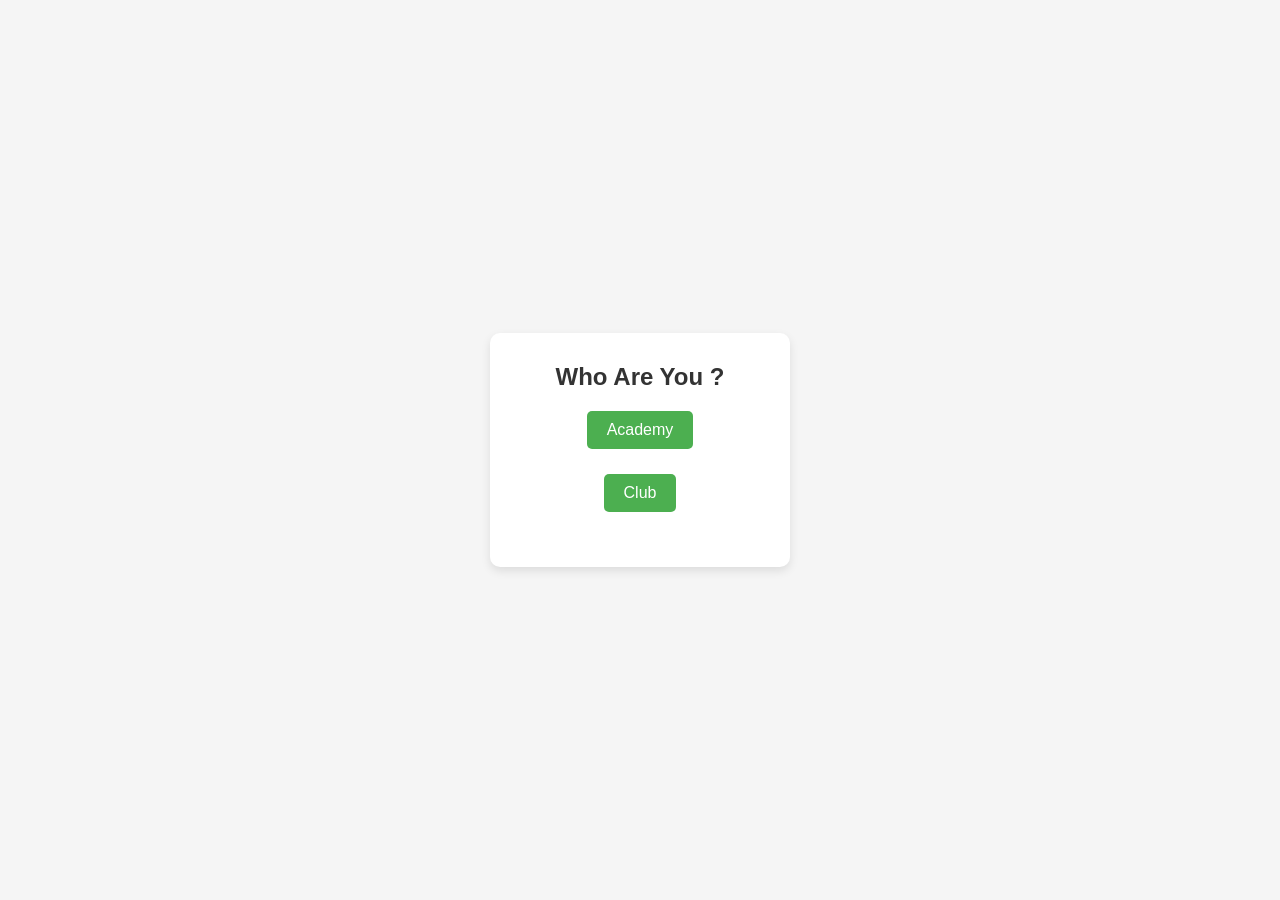
<file: index.html>
<!DOCTYPE html>
<html lang="en">
<head>
    <meta charset="UTF-8">
    <meta name="viewport" content="width=device-width, initial-scale=1.0">
    <title>Sports Spotter - who are you</title>
    <link rel="stylesheet" href="who.css">
</head>
<body>
    <div class="login-container">
        <h1>Who Are You ?</h1>
        <form action="indexaca.html" method="get">
            <button type="submit">Academy</button>
        </form>
        <form action="who.html" method="get">
            <button type="submit">Club</button>
        </form>
    </div>
</body>
</html>
</file>
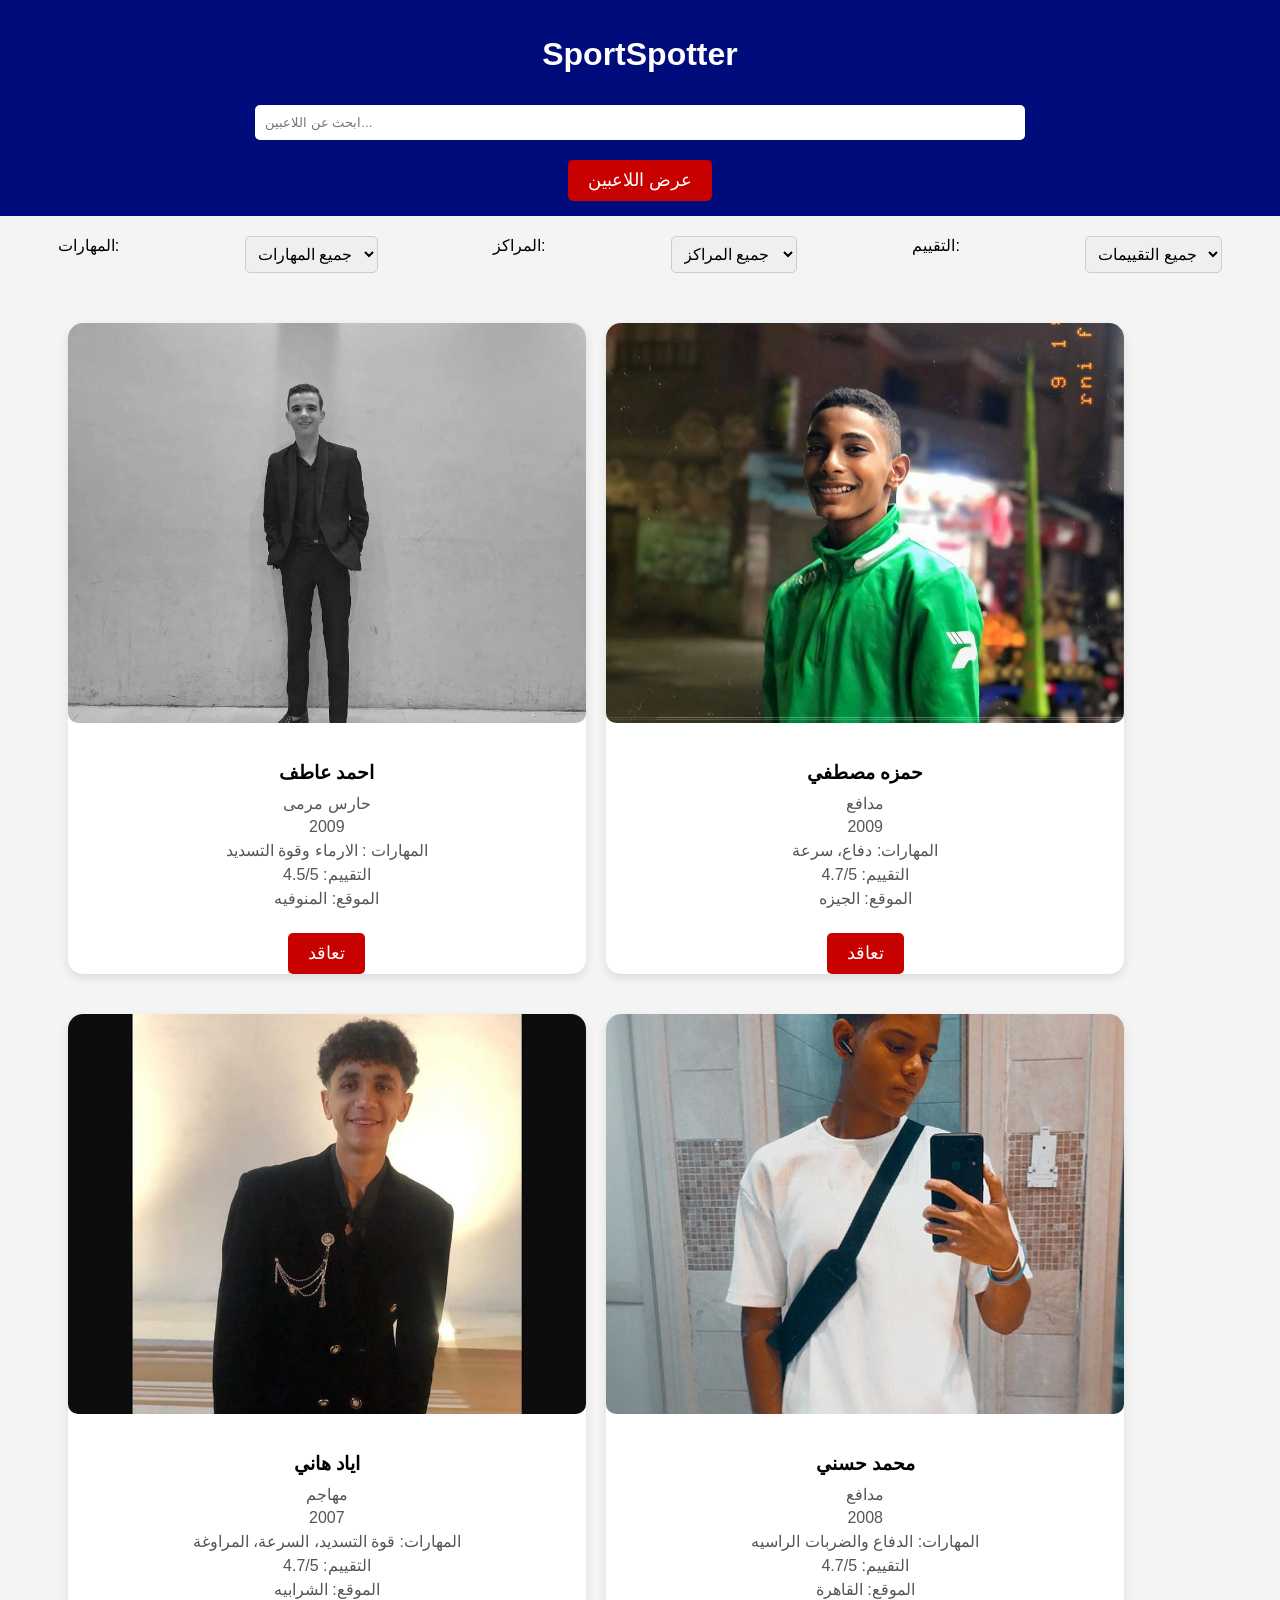
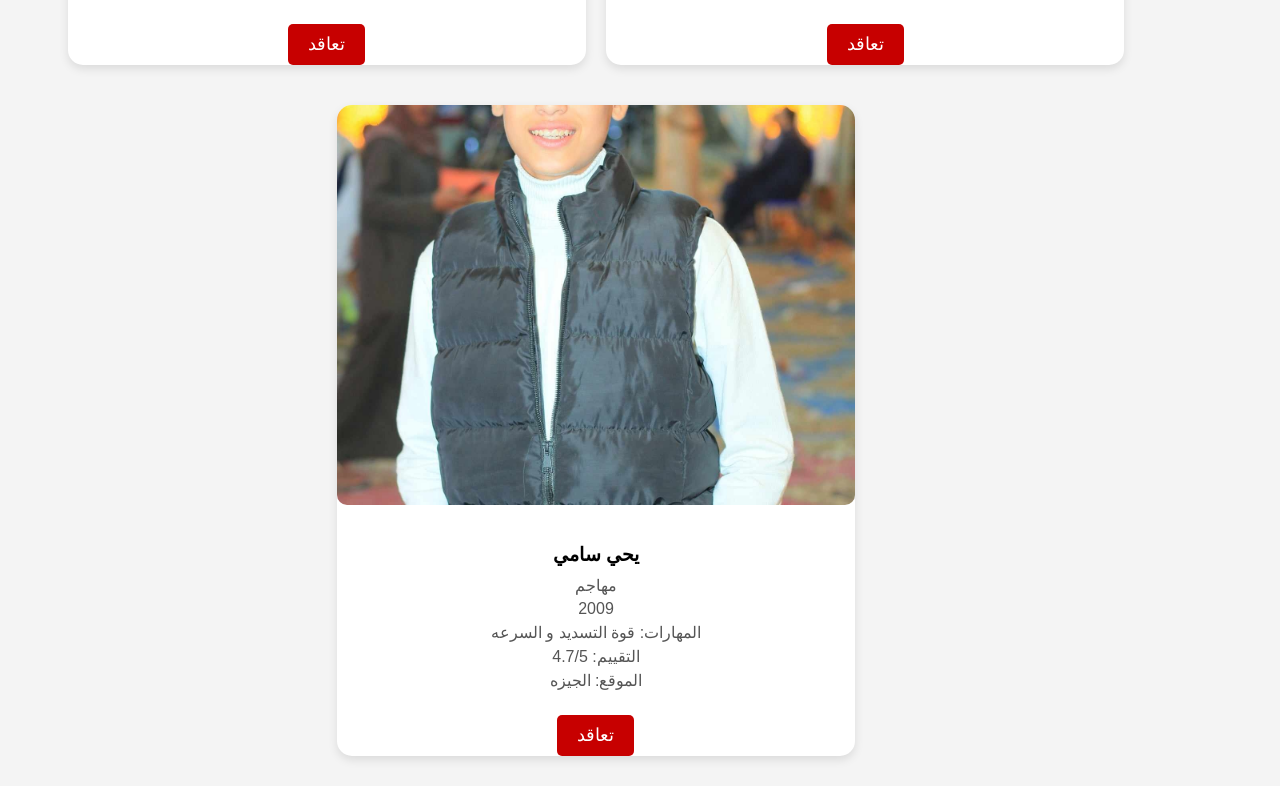
<file: a.html>
<!DOCTYPE html>
<html lang="ar">
<head>
  <meta charset="UTF-8">
  <meta name="viewport" content="width=device-width, initial-scale=1.0">
  <title>SportSpotter - عرض اللاعبين</title>
  <link rel="stylesheet" href="b.css">
</head>
<body>
  <header>
    <h1>SportSpotter</h1>
    <div class="search-bar">
      <input type="text" placeholder="ابحث عن اللاعبين..." id="search">
    </div>
    <button onclick="scrollToPlayers()">عرض اللاعبين</button>
  </header>

  <div class="filter">
    <label for="skills">المهارات:</label>
    <select id="skills">
      <option value="all">جميع المهارات</option>
      <option value="shooting">تسديد</option>
      <option value="passing">تمرير</option>
      <option value="defense">دفاع</option>
      <option value="speed">سرعة</option>
    </select>
    <label for="positions">المراكز:</label>
    <select id="positions">
      <option value="all">جميع المراكز</option>
      <option value="goalkeeper">حارس مرمى</option>
      <option value="defender">مدافع</option>
      <option value="midfielder">خط وسط</option>
      <option value="forward">مهاجم</option>
    </select>
    <label for="rating">التقييم:</label>
    <select id="rating">
      <option value="all">جميع التقييمات</option>
      <option value="4">4+ (أفضل)</option>
      <option value="3">3+ (متوسط)</option>
    </select>
  </div>

  <section class="players" id="playersSection">
    <div class="player-card" data-skills="shooting,passing" data-rating="4.5" data-location="cairo">
      <img src="ahmed.jpg" alt="لاعب 1" class="player-img">
      <div class="player-info">
        <h3>احمد عاطف</h3>
        <p>حارس مرمى</p>
        <p>2009</p>
        <p>المهارات : الارماء وقوة التسديد</p>
        <p>التقييم: 4.5/5</p>
        <p>الموقع: المنوفيه</p>
        <form action="en.html" method="get">
          <button type="submit">تعاقد</button>
        </form>
      </div>
    </div>
   
    <div class="player-card" data-skills="defense,speed" data-rating="4.7" data-location="cairo">
      <img src="حمزه.jpg.jpg" alt="لاعب 2" class="player-img">
      <div class="player-info">
        <h3>حمزه مصطفي</h3>
        <p>مدافع</p>
        <p>2009</p>
        <p>المهارات: دفاع، سرعة</p>
        <p>التقييم: 4.7/5</p>
        <p>الموقع: الجيزه</p>
        <form action="en.html" method="get">
          <button type="submit">تعاقد</button>
        </form>
      </div>
    </div>
    <div class="player-card" data-skills="shooting,speed" data-rating="4.7" data-location="cairo">
      <img src="eyad.jpg.jpg" alt="لاعب 3" class="player-img">
      <div class="player-info">
        <h3>اياد هاني</h3>
        <p>مهاجم</p>
        <p>2007</p>
        <p>المهارات: قوة التسديد، السرعة، المراوغة</p>
        <p>التقييم: 4.7/5</p>
        <p>الموقع: الشرابيه</p>
        <form action="en.html" method="get">
          <button type="submit">تعاقد</button>
        </form>
      </div>
    </div>
    <div class="player-card" data-skills="shooting,speed" data-rating="4.7" data-location="cairo">
      <img src="ateto.png" alt="لاعب 3" class="player-img">
      <div class="player-info">
        <h3>محمد حسني</h3>
        <p>مدافع</p>
        <p>2008</p>
        <p>المهارات: الدفاع والضربات الراسيه</p>
        <p>التقييم: 4.7/5</p>
        <p>الموقع: القاهرة</p>
        <form action="en.html" method="get">
          <button type="submit">تعاقد</button>
        </form>
      </div>
    </div>
    <div class="player-card" data-skills="shooting,speed" data-rating="4.7" data-location="cairo">
      <img src="yehia.jpg" alt="لاعب 3" class="player-img">
      <div class="player-info">
        <h3>يحي سامي</h3>
        <p>مهاجم</p>
        <p>2009</p>
        <p>المهارات: قوة التسديد و السرعه</p>
        <p>التقييم: 4.7/5</p>
        <p>الموقع: الجيزه</p>
        <form action="en.html" method="get">
          <button type="submit">تعاقد</button>
        </form>
      </div>
    </div>
  </section>

  <script>
    function scrollToPlayers() {
      document.getElementById('playersSection').scrollIntoView({
        behavior: 'smooth'
      });
    }
    function contractPlayer(playerName) {
      alert(`تم اختيار ${playerName} للتعاقد!`);
    }
  </script>
</body>
</html>
</file>
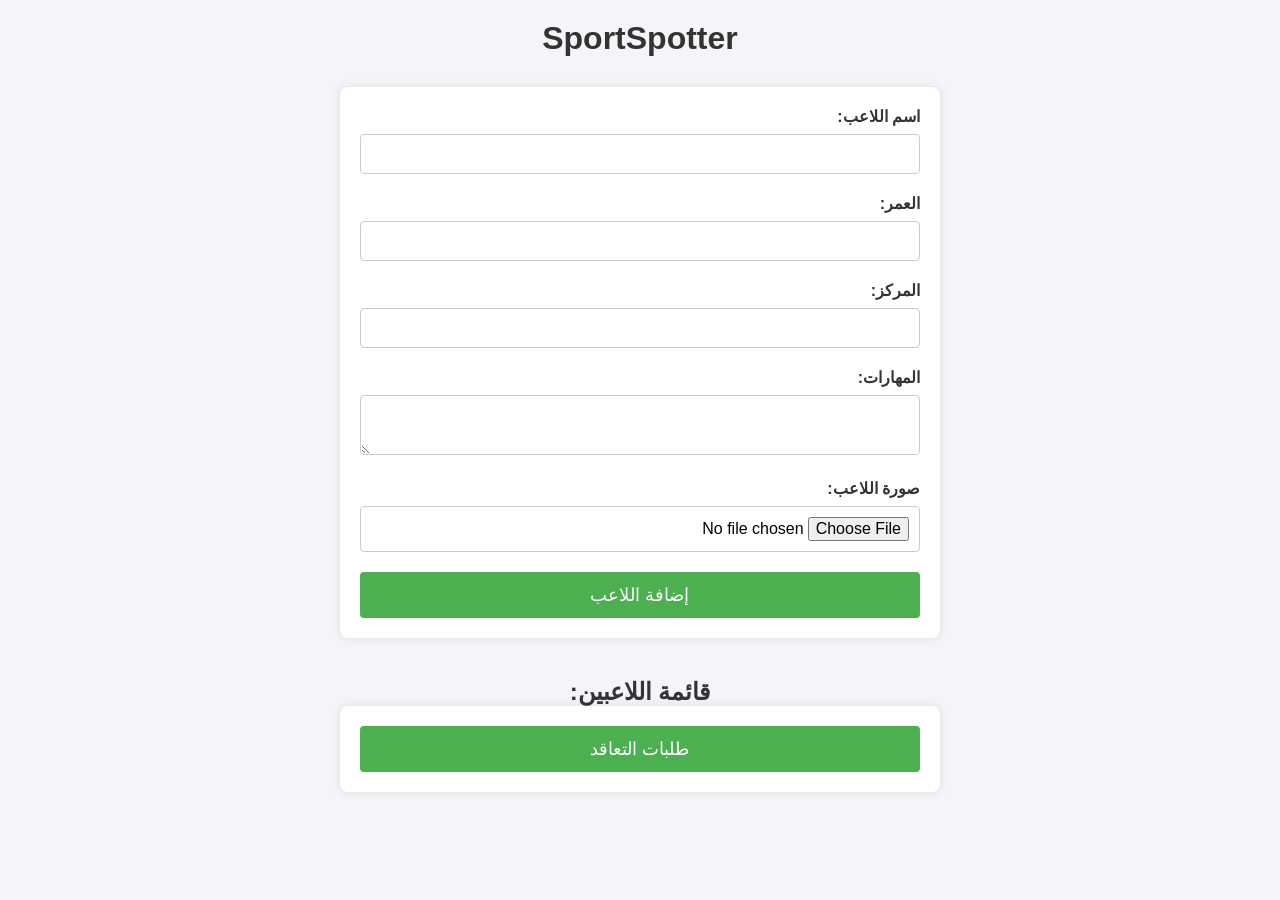
<file: aca.html>
<!DOCTYPE html>
<!DOCTYPE html>
<html lang="ar">
<head>
    <meta charset="UTF-8">
    <meta name="viewport" content="width=device-width, initial-scale=1.0">
    <title>SportSpotter - إدارة لاعبي الأكاديميات</title>
    <link rel="stylesheet" href="aca.css">
    <script>
        let players = [];

        function addPlayer(event) {
            event.preventDefault();

            const playerName = document.getElementById("playerName").value;
            const playerAge = document.getElementById("playerAge").value;
            const playerPosition = document.getElementById("playerPosition").value;
            const playerSkills = document.getElementById("playerSkills").value;
            const playerImage = document.getElementById("playerImage").files[0]; // الحصول على الصورة

            const reader = new FileReader();
            reader.onloadend = function () {
                const newPlayer = {
                    name: playerName,
                    age: playerAge,
                    position: playerPosition,
                    skills: playerSkills,
                    image: reader.result,
                };

                players.push(newPlayer);
                displayPlayers();
                alert("تم إضافة اللاعب بنجاح!");
            }

            if (playerImage) {
                reader.readAsDataURL(playerImage);
            } else {
                alert("يرجى اختيار صورة!");
            }
        }

        function displayPlayers() {
            const playerList = document.getElementById("playerList");
            playerList.innerHTML = ""; 
            players.forEach((player, index) => {
                const playerItem = `
                    <div class="player-card">
                        <img src="${player.image}" alt="صورة اللاعب">
                        <h3>${player.name}</h3>
                        <p>العمر: ${player.age}</p>
                        <p>المركز: ${player.position}</p>
                        <p>المهارات: ${player.skills}</p>
                        <button onclick="removePlayer(${index})">حذف</button>
                    </div>
                `;
                playerList.innerHTML += playerItem;
            });
        }
        function removePlayer(index) {
            players.splice(index, 1); 
            displayPlayers();
            alert("تم حذف اللاعب!");
        }
    </script>
</head>
<body>
    <h1>SportSpotter</h1>
    <form onsubmit="addPlayer(event)">
        <label for="playerName">اسم اللاعب:</label>
        <input type="text" id="playerName" name="playerName" required>
    
        <label for="playerAge">العمر:</label>
        <input type="number" id="playerAge" name="playerAge" required>
    
        <label for="playerPosition">المركز:</label>
        <input type="text" id="playerPosition" name="playerPosition" required>
    
        <label for="playerSkills">المهارات:</label>
        <textarea id="playerSkills" name="playerSkills" required></textarea>
    
        <label for="playerImage">صورة اللاعب:</label>
        <input type="file" id="playerImage" name="playerImage" accept="image/*" required>
    
        <button type="submit">إضافة اللاعب</button>
    </form>

    <h2>قائمة اللاعبين:</h2>
    <div id="playerList" class="player-list"></div>
    <form action="t.html" method="get">
        <button type="submit">طلبات التعاقد</button>
      </form>
</body>
</html>
</file>
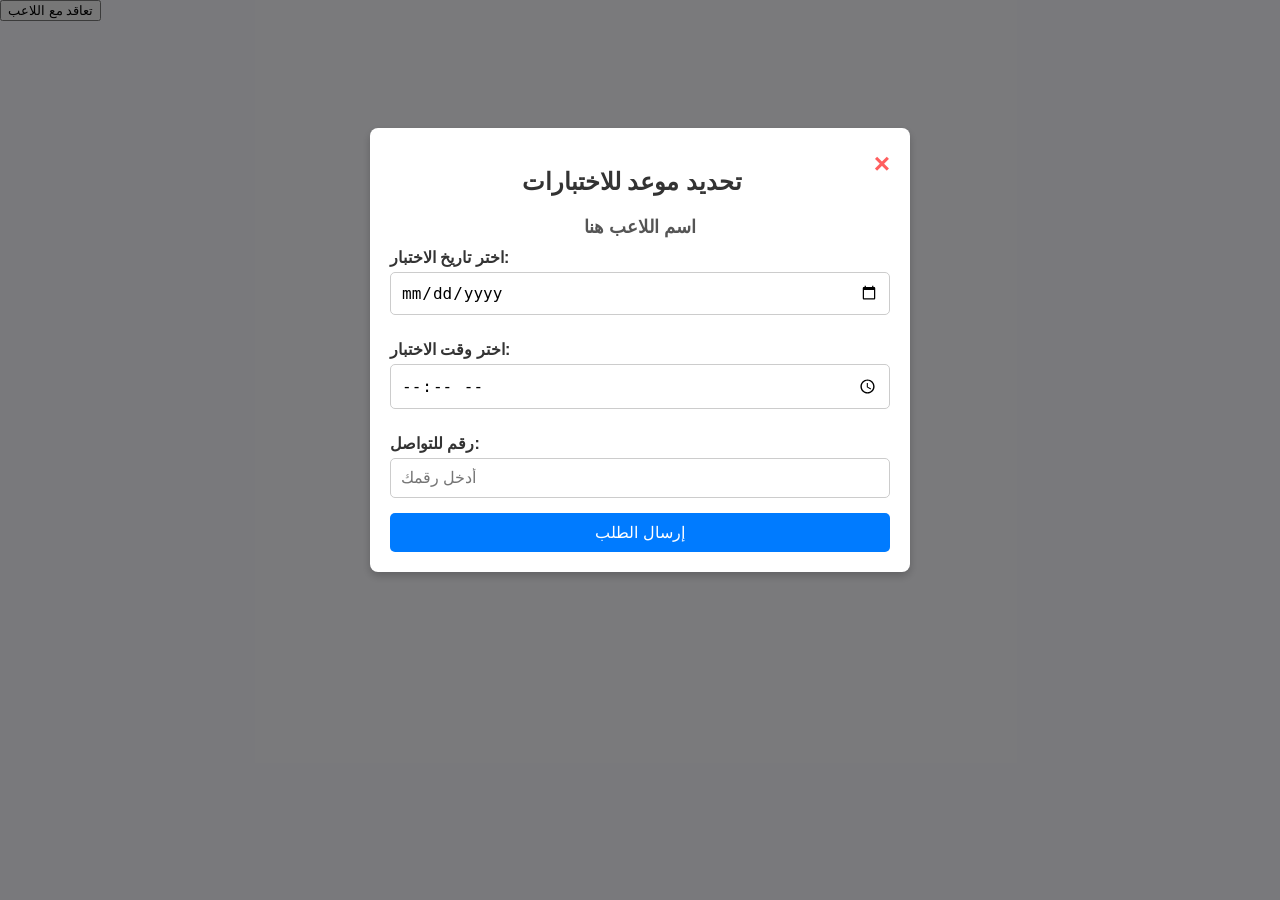
<file: en.html>
<!DOCTYPE html>
<html lang="ar">
<head>
    <meta charset="UTF-8">
    <meta name="viewport" content="width=device-width, initial-scale=1.0">
    <title>SportSpotter - تعاقد مع لاعبين</title>
    <link rel="stylesheet" href="en.css">   
    <script>
        function openContactForm() {
            document.getElementById("contactForm").style.display = "block";
        }

       
        function closeContactForm() {
            document.getElementById("contactForm").style.display = "none";
        }

        
        function submitForm(event) {
            event.preventDefault(); 
            alert("تم إرسال الطلب بنجاح!"); 
            closeContactForm(); 
        }
    </script>
</head>
<body>
    <button onclick="openContactForm()">تعاقد مع اللاعب</button>

    <div id="contactForm" class="modal">
        <div class="modal-content">
            <span class="close-btn" onclick="closeContactForm()">&times;</span>
            <h2>تحديد موعد للاختبارات</h2>
            <p id="playerName">اسم اللاعب هنا</p>
            <form onsubmit="submitForm(event)">
                <label for="date">اختر تاريخ الاختبار:</label>
                <input type="date" id="date" name="date" required>
                
                <label for="time">اختر وقت الاختبار:</label>
                <input type="time" id="time" name="time" required>
                
                <label for="contact">رقم للتواصل:</label>
                <input type="tel" id="contact" name="contact" placeholder="أدخل رقمك" required>
                
                <button type="submit">إرسال الطلب</button>
            </form>
        </div>
    </div>
</body>
</html>
</file>
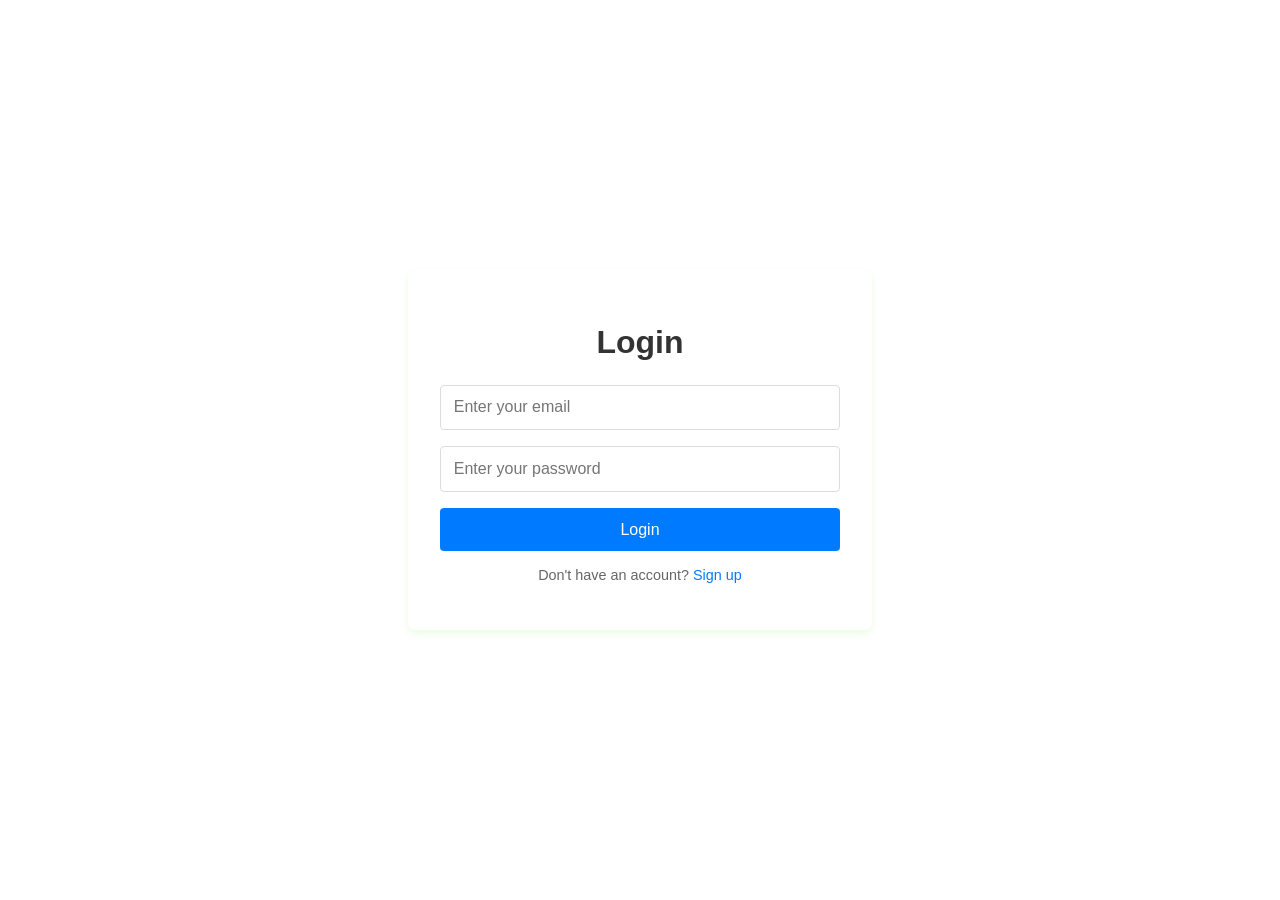
<file: indexaca.html>
<!DOCTYPE html>
<html lang="en">
<head>
    <meta charset="UTF-8">
    <meta name="viewport" content="width=device-width, initial-scale=1.0">
    <title>Sports Spotter - Login</title>
    <link rel="stylesheet" href="style.css">
</head>
<body>
    <div class="login-container">
        <h1>Login</h1>
        <form action="aca.html" method="get">
            <input type="email" name="email" placeholder="Enter your email" required>
            <input type="password" name="password" placeholder="Enter your password" required>
            <button type="submit">Login</button>
        </form>
        <p>Don't have an account? <a href="signaca.html">Sign up</a></p>
    </div>
</body>
</html>
</file>
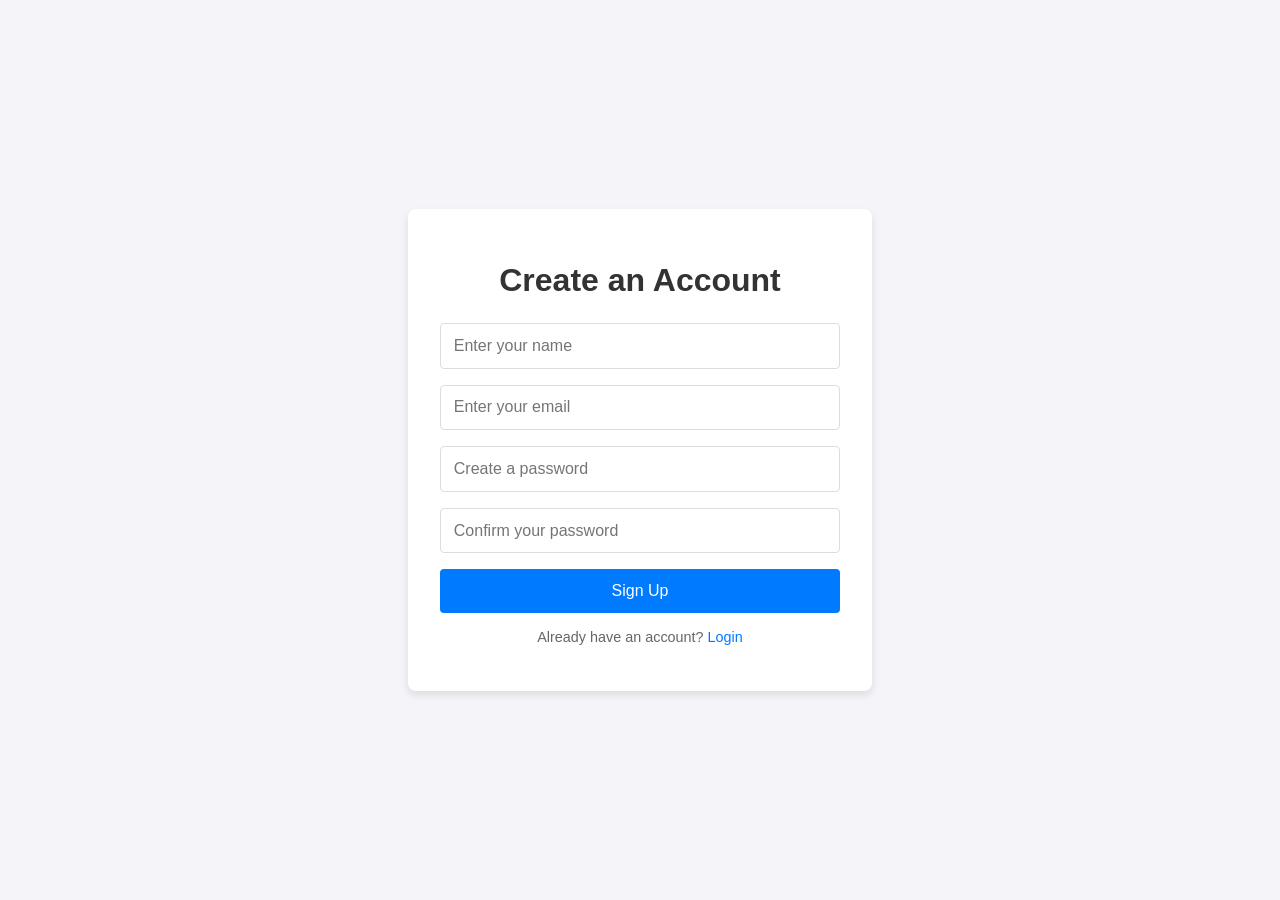
<file: signaca.html>
<!DOCTYPE html>
<html lang="en">
<head>
    <meta charset="UTF-8">
    <meta name="viewport" content="width=device-width, initial-scale=1.0">
    <title>Sports Spotter - Sign Up</title>
    <link rel="stylesheet" href="signup.css">
</head>
<body>
    <div class="login-container">
        <h1>Create an Account</h1>
        <form action="aca.html" method="get">
            <input type="text" name="name" placeholder="Enter your name" required>
            <input type="email" name="email" placeholder="Enter your email" required>
            <input type="password" name="password" placeholder="Create a password" required>
            <input type="password" name="confirm-password" placeholder="Confirm your password" required>
            <button type="submit">Sign Up</button>
        </form>
        <p>Already have an account? <a href="index.html">Login</a></p>
    </div>
</body>
</html>
</file>
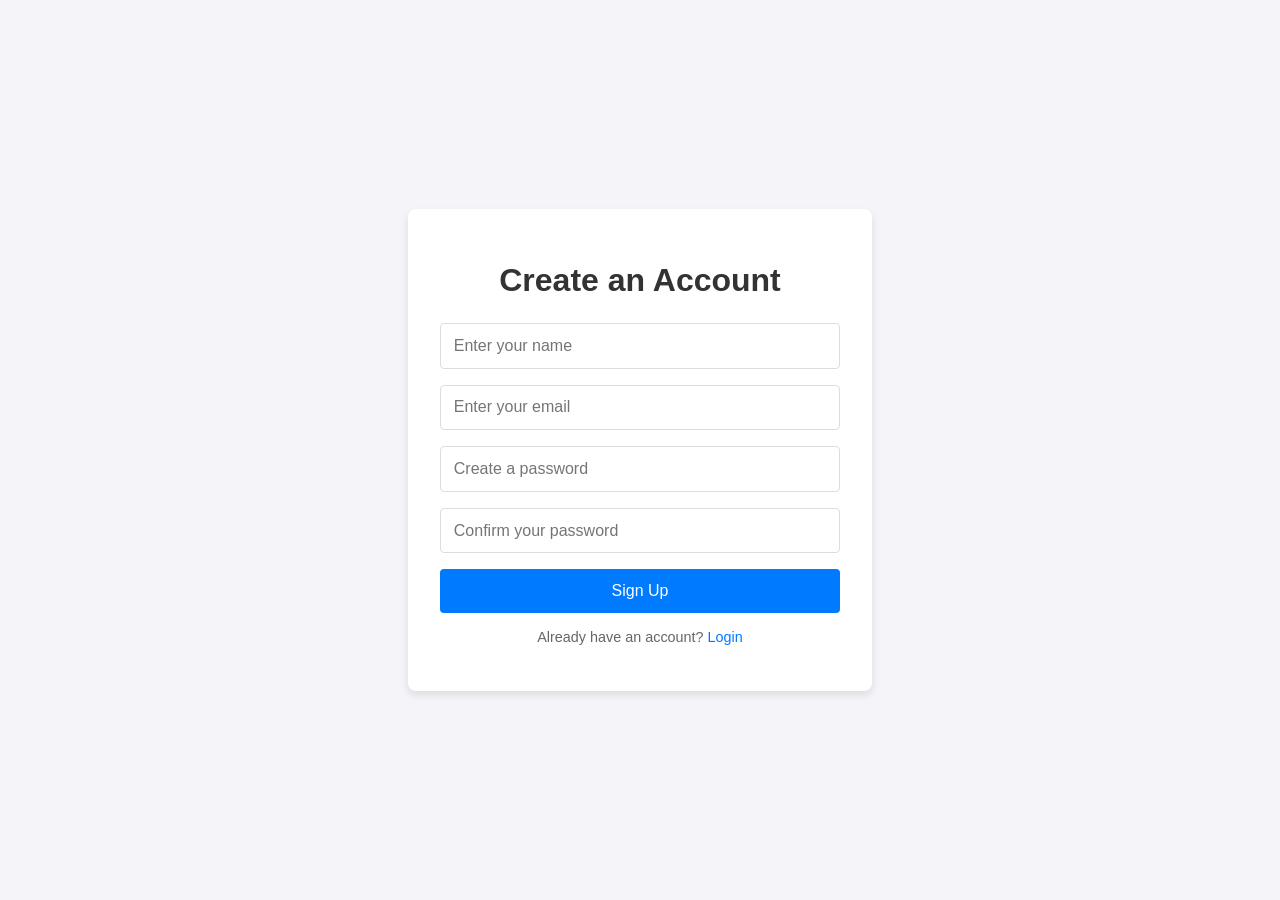
<file: signup.html>
<!DOCTYPE html>
<html lang="en">
<head>
    <meta charset="UTF-8">
    <meta name="viewport" content="width=device-width, initial-scale=1.0">
    <title>Sports Spotter - Sign Up</title>
    <link rel="stylesheet" href="signup.css">
</head>
<body>
    <div class="login-container">
        <h1>Create an Account</h1>
        <form action="a.html" method="get">
            <input type="text" name="name" placeholder="Enter your name" required>
            <input type="email" name="email" placeholder="Enter your email" required>
            <input type="password" name="password" placeholder="Create a password" required>
            <input type="password" name="confirm-password" placeholder="Confirm your password" required>
            <button type="submit">Sign Up</button>
        </form>
        <p>Already have an account? <a href="index.html">Login</a></p>
    </div>
</body>
</html>
</file>
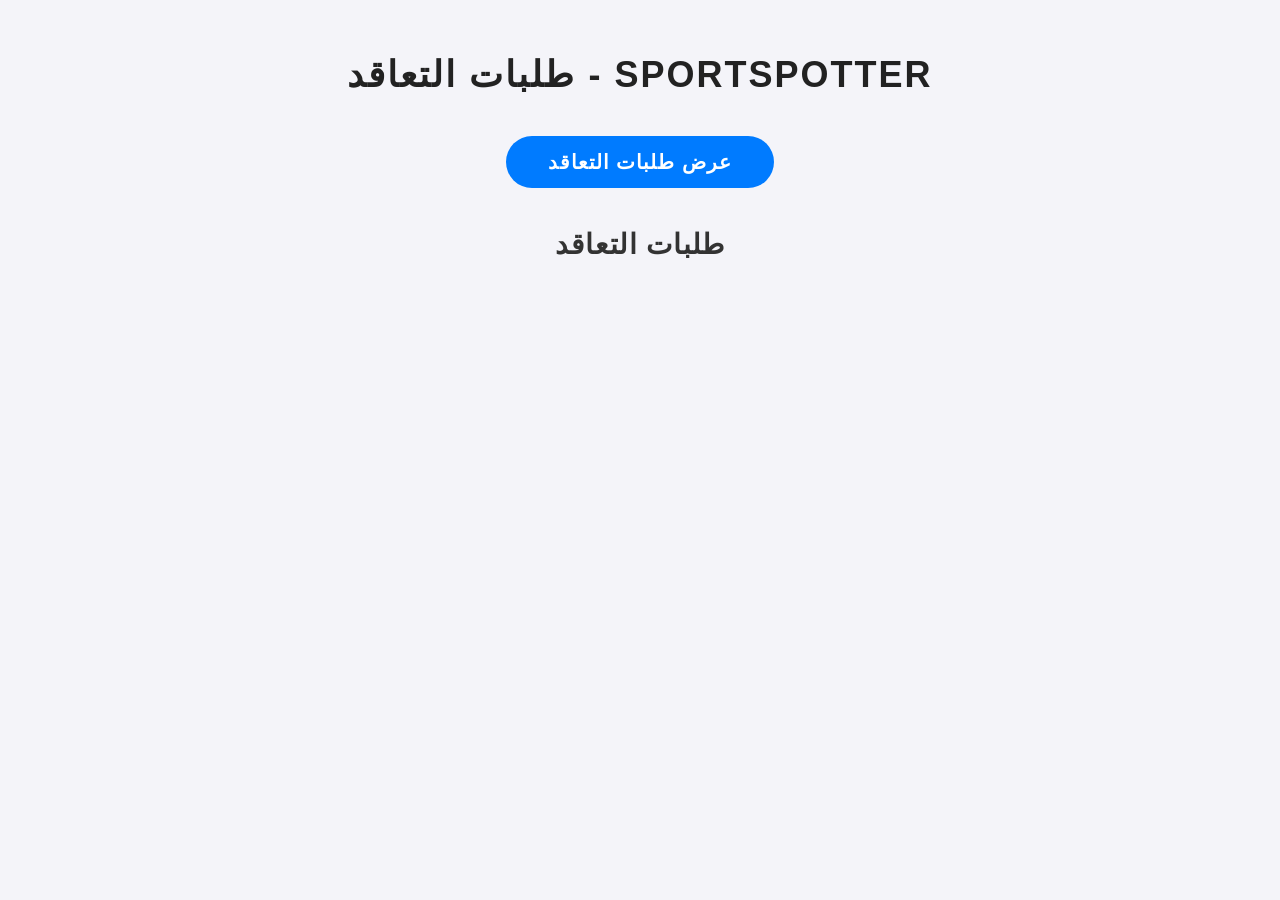
<file: t.html>
<!DOCTYPE html>
<html lang="ar">
<head>
    <meta charset="UTF-8">
    <meta name="viewport" content="width=device-width, initial-scale=1.0">
    <link rel="stylesheet" href="t.css">
        <title>SportSpotter - طلبات التعاقد</title>
    <script>
        const contractRequests = [
            {
                playerName: "احمد عاطف",
                club: "الأهلي",
                contactNumber: "0123456789",
                date: "2025-02-12",
                details: "مهتم بشراء اللاعب ويرجي الحضور بالميعاد المحدد."
            },
            {
                playerName: "حمزه مصطفي",
                club: "الزمالك",
                contactNumber: "01122334455",
                date: "2025-02-10",
                details: "النادي يريد التعاقد لمدة 3 سنوات."
            },
            {
                playerName: "اياد هاني",
                club: "بيراميدز",
                contactNumber: "01098765432",
                date: "2025-02-08",
                details: "عرض شامل سكن ومميزات إضافية."
            }
        ];
        function displayContractRequests() {
            const requestList = document.getElementById("contractRequestList");
            requestList.innerHTML = ""; 

            contractRequests.forEach(request => {
                const requestItem = `
                    <div class="contract-card">
                        <h3>اللاعب: ${request.playerName}</h3>
                        <p>النادي المهتم: ${request.club}</p>
                        <p>رقم التواصل: ${request.contactNumber}</p>
                        <p>تاريخ الاختبارات: ${request.date}</p>
                        <p>التفاصيل: ${request.details}</p>
                    </div>
                `;
                requestList.innerHTML += requestItem;
            });
        }
    </script>
   
</head>
<body>
    <h1>SportSpotter - طلبات التعاقد</h1>
    <a href="#contractRequests" class="btn" onclick="displayContractRequests()">عرض طلبات التعاقد</a>
    <div id="contractRequests">
        <h2 style="text-align: center; margin-top: 20px;">طلبات التعاقد</h2>
        <div id="contractRequestList"></div>
    </div>
</body>
</html>
</file>
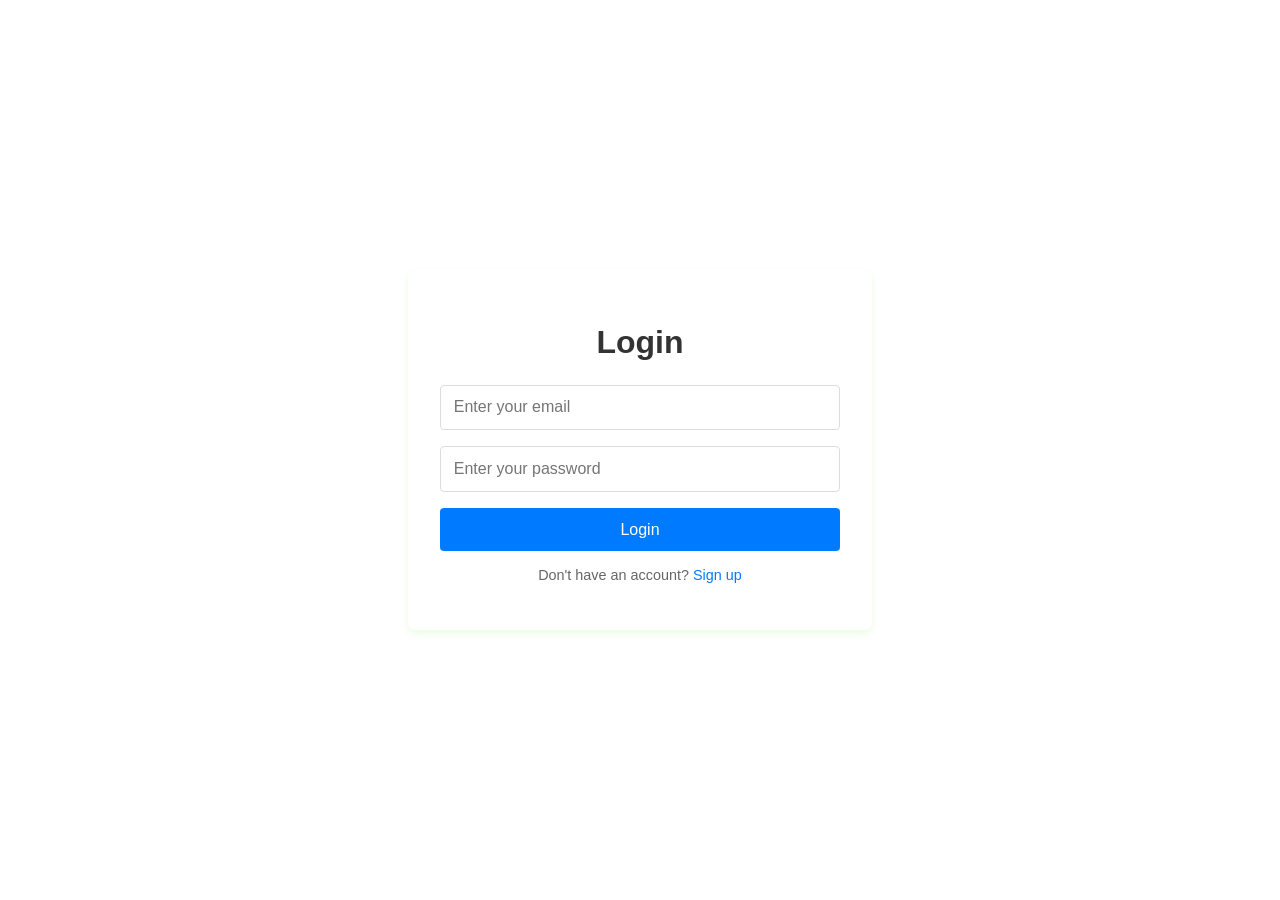
<file: who.html>
<!DOCTYPE html>
<html lang="en">
<head>
    <meta charset="UTF-8">
    <meta name="viewport" content="width=device-width, initial-scale=1.0">
    <title>Sports Spotter - Login</title>
    <link rel="stylesheet" href="style.css">
</head>
<body>
    <div class="login-container">
        <h1>Login</h1>
        <form action="a.html" method="get"> 
            <input type="email" name="email" placeholder="Enter your email" required>
            <input type="password" name="password" placeholder="Enter your password" required>
            <button type="submit">Login</button>
        </form>
        <p>Don't have an account? <a href="signup.html">Sign up</a></p>
    </div>
</body>
</html>
</file>
<file: who.css>
* {
    margin: 0;
    padding: 0;
    box-sizing: border-box;
}

body {
    font-family: Arial, sans-serif;
    background-color: #f5f5f5;
    display: flex;
    justify-content: center;
    align-items: center;
    height: 100vh;
}

.login-container {
    background-color: #ffffff;
    padding: 30px;
    border-radius: 10px;
    box-shadow: 0 4px 10px rgba(0, 0, 0, 0.1);
    text-align: center;
    width: 300px;
}

.login-container h1 {
    font-size: 24px;
    margin-bottom: 20px;
    color: #333333;
}

form button {
    background-color: #4CAF50;
    color: white;
    border: none;
    padding: 10px 20px;
    font-size: 16px;
    border-radius: 5px;
    cursor: pointer;
    margin-bottom: 15px;
    transition: background-color 0.3s ease;
}

form button:hover {
    background-color: #45a049;
}

form {
    margin-bottom: 10px;
}
</file>
<file: b.css>
body {
  font-family: Arial, sans-serif;
  margin: 0;
  padding: 0;
  background-color: #f4f4f4;
}

header {
  background-color: #000b7c;
  color: white;
  padding: 15px;
  text-align: center;
}

.search-bar input {
  padding: 10px;
  width: 60%;
  border: none;
  border-radius: 5px;
  margin-top: 10px;
}

button {
  background-color: #c70000;
  color: white;
  border: none;
  padding: 10px 20px;
  margin-top: 20px;
  border-radius: 5px;
  font-size: 1.1em;
  cursor: pointer;
}

button:hover {
  background-color: #d90404;
}
  justify-content: space-between; 
 
body, html {
  height: 100%; 
  margin: 0; 
  display: flex;
  justify-content: center; 
  align-items: center; 
  font-family: Arial, sans-serif;
}

.players {
  display: flex;
  flex-wrap: wrap; 
  justify-content: center;
  gap: 20px;
  padding: 20px;
  max-width: 90%;


.player-card {
  background-color: white;
  border-radius: 15px; 
  width: 45%;
  box-shadow: 0 4px 10px rgba(0, 0, 0, 0.1);
  transition: transform 0.3s ease-in-out; 
  text-align: center;
  overflow: hidden;
  margin: 10px 0;
}

.player-card:hover {
  transform: translateY(-10px);
}

.player-img {
  width: 100%;
  height: 400px;
  object-fit: cover; 
  border-radius: 10px;
  margin-bottom: 15px;
}


.player-info h3 {
  font-size: 1.2em;
  margin-bottom: 10px;
}

.player-info p {
  font-size: 1em;
  color: #555;
  margin: 5px 0;
}
}

.filter {
  display: flex;
  justify-content: space-around;
  margin: 20px 0;
}

.filter label {
  font-size: 1em;
  margin-right: 10px;
}

.filter select {
  padding: 8px;
  font-size: 1em;
  border-radius: 5px;
  border: 1px solid #ccc;
}
</file>
<file: aca.css>
* {
    margin: 0;
    padding: 0;
    box-sizing: border-box;
}

body {
    font-family: Arial, sans-serif;
    background-color: #f4f4f9;
    padding: 20px;
    direction: rtl; 
}

h1 {
    text-align: center;
    color: #333;
    margin-bottom: 30px;
}

form {
    max-width: 600px;
    margin: 0 auto;
    padding: 20px;
    background-color: #fff;
    border-radius: 8px;
    box-shadow: 0 0 10px rgba(0, 0, 0, 0.1);
}

form label {
    display: block;
    margin-bottom: 8px;
    font-weight: bold;
    color: #333;
}

form input,
form textarea {
    width: 100%;
    padding: 10px;
    margin-bottom: 20px;
    border: 1px solid #ccc;
    border-radius: 4px;
    font-size: 16px;
}

form button {
    width: 100%;
    padding: 12px;
    background-color: #4CAF50;
    color: #fff;
    border: none;
    border-radius: 4px;
    font-size: 18px;
    cursor: pointer;
}

form button:hover {
    background-color: #45a049;
}

h2 {
    text-align: center;
    margin-top: 40px;
    color: #333;
}

.player-list {
    display: flex;
    flex-wrap: wrap;
    justify-content: center;
    gap: 20px;
}

.player-card img {
    width: 100%;
    height: 150px;
    object-fit: cover; 
    border-radius: 8px;
    margin-bottom: 15px;
}

.player-card {
    width: 250px;
    background-color: #fff;
    border-radius: 8px;
    box-shadow: 0 0 10px rgba(0, 0, 0, 0.1);
    padding: 15px;
    text-align: center;
    color: #333;
    position: relative;
    display: flex;
    flex-direction: column;
    justify-content: space-between;
    height: 320px; 
}

.player-card h3 {
    font-size: 20px;
    margin-bottom: 10px;
}

.player-card p {
    font-size: 16px;
    margin-bottom: 10px;
}


.player-card button {
    margin-top: auto;
    padding: 8px 16px;
    background-color: #f44336;
    color: #fff;
    border: none;
    border-radius: 4px;
    cursor: pointer;
}

.player-card button:hover {
    background-color: #e53935;
}
</file>
<file: en.css>
body {
    font-family: Arial, sans-serif;
    margin: 0;
    padding: 0;
    background-color: #f4f4f9;
    color: #333;
  }
  .modal {
    position: fixed;
    z-index: 1000;
    left: 0;
    top: 0;
    width: 100%;
    height: 100%;
    overflow: auto;
    background-color: rgba(0, 0, 0, 0.5); 
  }
  .modal-content {
    background-color: #fff;
    margin: 10% auto;
    padding: 20px;
    border-radius: 8px;
    width: 90%; 
    max-width: 500px; 
    box-shadow: 0 4px 8px rgba(0, 0, 0, 0.2);
  }
  
  
  .close-btn {
    color: #ff5e5e;
    float: right;
    font-size: 28px;
    font-weight: bold;
    cursor: pointer;
  }
  
  .close-btn:hover {
    color: #ff1c1c;
  }
  
  
  h2 {
    text-align: center;
    color: #333;
  }
  
  
  form label {
    display: block;
    margin: 10px 0 5px;
    font-weight: bold;
  }
  
  form input {
    width: 100%;
    padding: 10px;
    margin-bottom: 15px;
    border: 1px solid #ccc;
    border-radius: 5px;
    font-size: 16px;
    box-sizing: border-box;
  }
  
  form input:focus {
    border-color: #007bff;
    outline: none;
    box-shadow: 0 0 5px rgba(0, 123, 255, 0.5);
  }
  
  
  form button {
    width: 100%;
    padding: 10px;
    background-color: #007bff;
    color: #fff;
    border: none;
    border-radius: 5px;
    font-size: 16px;
    cursor: pointer;
  }
  
  form button:hover {
    background-color: #0056b3;
  }
  
 
  #playerName {
    font-size: 18px;
    font-weight: bold;
    margin: 10px 0;
    text-align: center;
    color: #555;
  }
</file>
<file: style.css>
body {
    font-family: Arial, sans-serif;
    background:#fff;
    margin: 0;
    padding: 0;
    display: flex;
    justify-content: center;
    align-items: center;
    height: 100vh;
}
.login-container {
    background: #ffffff;
    padding: 2rem;
    border-radius: 8px;
    box-shadow: 0 4px 8px rgba(66, 221, 5, 0.1);
    width: 100%;
    max-width: 400px;
    text-align: center;
}
.login-container h1 {
    margin-bottom: 1.5rem;
    color: #333;
}
.login-container form {
    display: flex;
    flex-direction: column;
}
.login-container input {
    padding: 0.8rem;
    margin-bottom: 1rem;
    border: 1px solid #ddd;
    border-radius: 4px;
    font-size: 1rem;
}
.login-container button {
    padding: 0.8rem;
    background-color: #007bff;
    color: #fff;
    border: none;
    border-radius: 4px;
    font-size: 1rem;
    cursor: pointer;
}
.login-container button:hover {
    background-color: #0056b3;
}
.login-container p {
    margin-top: 1rem;
    font-size: 0.9rem;
    color: #666;
}
.login-container a {
    color: #007bff;
    text-decoration: none;
}
.login-container a:hover {
    text-decoration: underline;
}
</file>
<file: signup.css>
body {
    font-family: Arial, sans-serif;
    background-color: #f4f4f9;
    margin: 0;
    padding: 0;
    display: flex;
    justify-content: center;
    align-items: center;
    height: 100vh;
}

.login-container {
    background: #fff;
    padding: 2rem;
    border-radius: 8px;
    box-shadow: 0 4px 8px rgba(0, 0, 0, 0.1);
    width: 100%;
    max-width: 400px;
    text-align: center;
}

.login-container h1 {
    margin-bottom: 1.5rem;
    color: #333;
}

.login-container form {
    display: flex;
    flex-direction: column;
}

.login-container input {
    padding: 0.8rem;
    margin-bottom: 1rem;
    border: 1px solid #ddd;
    border-radius: 4px;
    font-size: 1rem;
}

.login-container button {
    padding: 0.8rem;
    background-color: #007bff;
    color: #fff;
    border: none;
    border-radius: 4px;
    font-size: 1rem;
    cursor: pointer;
}

.login-container button:hover {
    background-color: #0056b3;
}

.login-container p {
    margin-top: 1rem;
    font-size: 0.9rem;
    color: #666;
}

.login-container a {
    color: #007bff;
    text-decoration: none;
}

.login-container a:hover {
    text-decoration: underline;
}
</file>
<file: t.css>
body {
    font-family: 'Segoe UI', Tahoma, Geneva, Verdana, sans-serif;
    background-color: #f4f4f9;
    padding: 30px;
    margin: 0;
    direction: rtl;
    color: #333;
}
h1 {
    text-align: center;
    margin-bottom: 40px;
    color: #222;
    font-size: 36px;
    font-weight: 700;
    text-transform: uppercase;
    letter-spacing: 2px;
}
h2 {
    text-align: center;
    margin-top: 40px;
    color: #333;
    font-size: 28px;
    font-weight: 600;
    letter-spacing: 1px;
}
.contract-card {
    background: linear-gradient(145deg, #ffffff, #f0f0f0);
    border-radius: 12px;
    padding: 25px;
    margin-bottom: 25px;
    box-shadow: 0 10px 20px rgba(0, 0, 0, 0.15), 0 0 15px rgba(0, 0, 0, 0.1);
    transition: transform 0.3s ease, box-shadow 0.3s ease, background 0.3s ease;
    border: 1px solid #ddd;
    background-color: #ffffff;
}
.contract-card:hover {
    transform: translateY(-10px);
    box-shadow: 0 15px 30px rgba(0, 0, 0, 0.2);
    background: linear-gradient(145deg, #f7f7f7, #e0e0e0);
}
.contract-card h3 {
    margin-bottom: 15px;
    color: #2a2a2a;
    font-size: 24px;
    font-weight: 700;
    text-transform: capitalize;
    letter-spacing: 1px;
}
.contract-card p {
    margin: 10px 0;
    color: #555;
    font-size: 16px;
    line-height: 1.7;
    font-weight: 500;
}
.btn {
    display: block;
    width: 240px;
    margin: 40px auto;
    padding: 14px;
    background-color: #007BFF;
    color: #fff;
    text-align: center;
    border-radius: 50px;
    text-decoration: none;
    cursor: pointer;
    font-size: 20px;
    font-weight: 700;
    letter-spacing: 1px;
    transition: background-color 0.3s ease, transform 0.3s ease;
}
.btn:hover {
    background-color: #0056b3;
    transform: translateY(-5px);
}
#contractRequests {
    margin-top: 40px;
    padding-bottom: 40px;
}
#contractRequestList {
    padding: 0;
    list-style: none;
    margin-top: 20px;
}
</file>
